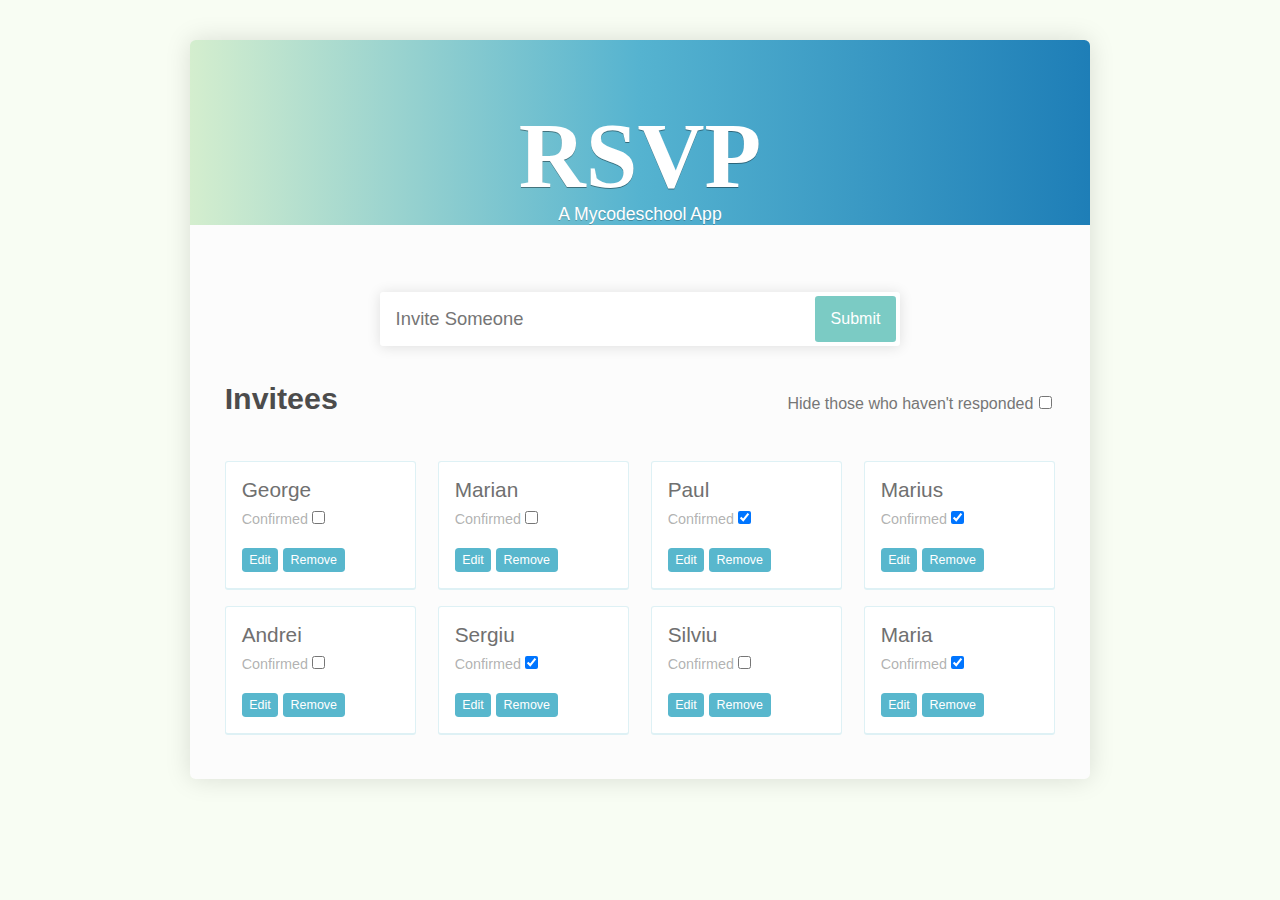
<file: invite-list/index.html>
<!DOCTYPE html>
<html lang="en">

<head>
  <meta charset="UTF-8">
  <meta name="viewport" content="width=device-width, initial-scale=1.0">
  <title>Document</title>
  <link rel="stylesheet" href="style.css">
</head>

<body>
  <div class="wrapper">
    <header>
      <h1>RSVP</h1>
      <p>A Mycodeschool App</p>
      <form id="registrar">
        <input type="text" name="name" placeholder="Invite Someone" id="invite-input">
        <button type="button" name="submit" value="submit" id="invite-button">Submit</button>
      </form>
    </header>

    <div class="main">
      <h2>Invitees</h2>
      <div><label>Hide those who haven't responded</label><input id="hide" type="checkbox"></div>
      <ul id="invited-list">
      </ul>
    </div>
  </div>

  <script src="script/data.js"></script>
  <script src="script/functions.js"></script>
  <script src="app.js"></script>
</body>

</html>
</file>
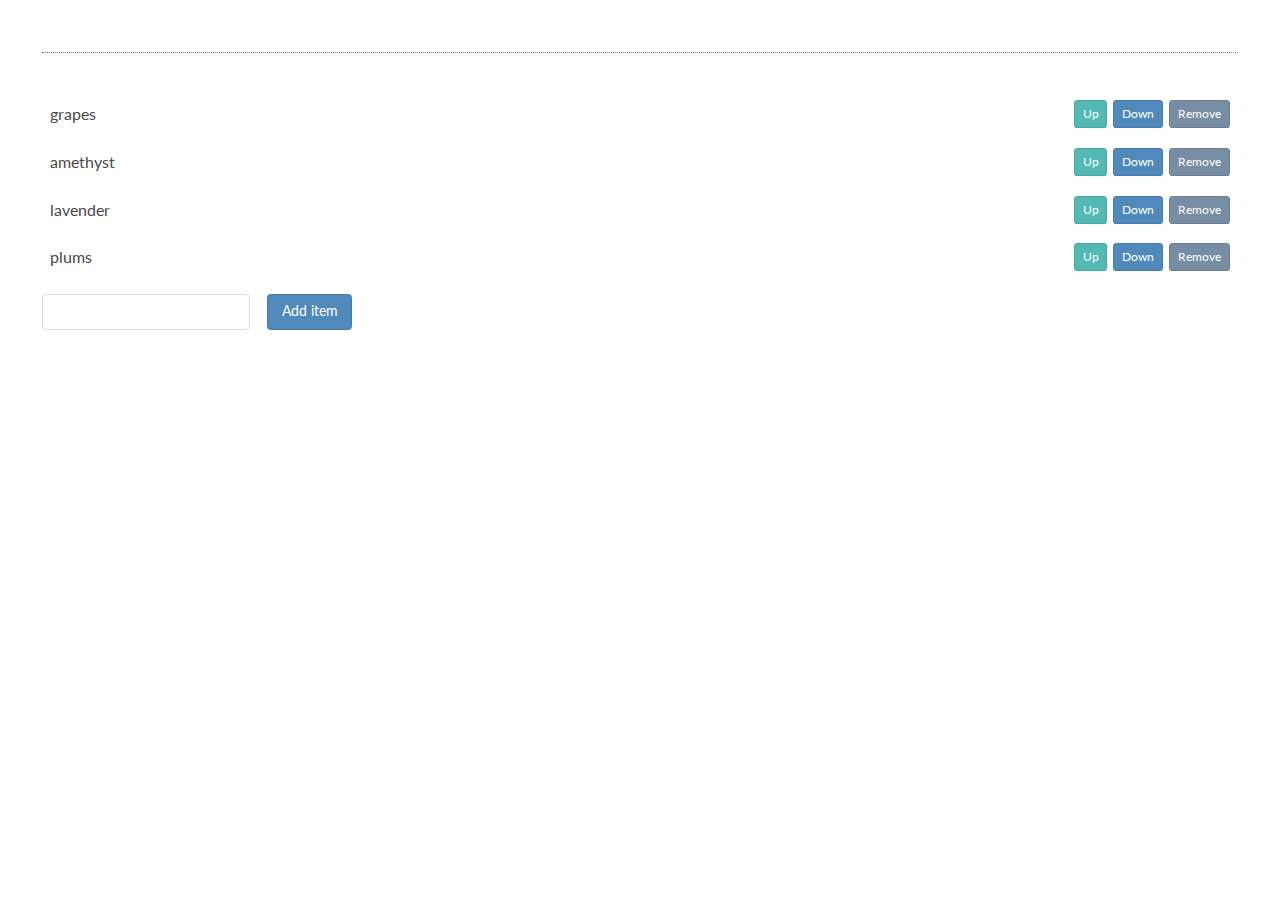
<file: list-manipulation/index.html>
<!doctype html>
<html lang="en">
<head>
    <meta charset="UTF-8">
    <meta name="viewport"
          content="width=device-width, user-scalable=no, initial-scale=1.0, maximum-scale=1.0, minimum-scale=1.0">
    <meta http-equiv="X-UA-Compatible" content="ie=edge">
    <title>DOM Manipulation</title>
    <link rel="stylesheet" href="style/reset.css">
    <link rel="stylesheet" href="style.css">
</head>
<body>
    <div class="list">
        <ul id="list">
            <li>grapes<button class="up">Up</button><button class="down">Down</button><button class="remove">Remove</button></li>
            <li>amethyst<button class="up">Up</button><button class="down">Down</button><button class="remove">Remove</button></li>
            <li>lavender<button class="up">Up</button><button class="down">Down</button><button class="remove">Remove</button></li>
            <li>plums<button class="up">Up</button><button class="down">Down</button><button class="remove">Remove</button></li>
        </ul>
        <input type="text" class="addItemInput" id="add-input">
        <button class="addItemButton" id="add-button">Add item</button>
    </div>
    
    <script src="script/functions.js"></script>
    <script src="./app.js"></script>
</body>
</html>
</file>
<file: invite-list/style.css>
/* ================================= 
  Element Styles
==================================== */

* {
    box-sizing: border-box;
  }
  body {
    font-family: 'Lato', sans-serif;
    color: #4c4c4c;
    background: #f8fdf3;
  }
  h1,
  p,
  form button {
    color: white;  
  }
  h1 {
    font-family: 'Courgette', cursive;
    text-shadow: 0 1px 0 rgba(0,0,0, .4);
    line-height: .65;
    margin-top: .5em;
    margin-bottom: 0;
  }
  h2 {
    margin-top: 0;
  }
  p {
    font-size: 1.1em;
    text-shadow: 0 1px 0 rgba(0,0,0, .25);
  }
  form {
    width: 60%;
    background: white;
    display: inline-block;
    overflow: hidden;
    display: -webkit-flex;
    display: flex;
    border-radius: .2em;
    border: solid 4px white;
    box-shadow: 0 1px 14px rgba(0,0,0, .12);
  }
  form button {
    padding: 0 1em;
    font-size: 1em;
    background: #7bcbc4;
    border-radius: .2em;
  }
  ul {
    list-style: none;
    padding: 0;
    margin: 2em 0 1em;
  }
  ul li {
    padding: 1em;
    background: #fff;
    border-radius: .2em;
    border: solid 1px rgba(88, 183, 205, .2);
    border-bottom: solid 2px rgba(88, 183, 205, .2);
    position: relative;
  }
  button {
    cursor: pointer;
  }
  input, 
  button {
    border: none;
    outline: none;
  }
  header {
    text-align: center;
    background: linear-gradient(90deg, #d4eece, #55b3d0, #1e7eb7) no-repeat;
                background-blend-mode: multiply;    
                background-size: cover;   
  }
  header input {
    padding: 12px;
    font-size: 1.15em;
    width: 100%;
  }
  li span, 
  li input[type=text] {
    color: #707070;
    font-size: 1.3em;
    margin-bottom: .3em;
  }
  li input[type=text] {
    padding: .2em;
    width: 95%;
    border: 1px dotted rgba(0,0,0, .2);
  }
  li label {
    font-size: .9em;
    display: block;
    color: rgba(112, 112, 112, .55);
  }
  li span, 
  li input[type=text]:first-child {
    display: block;
  }
  li button {
    font-size: .78em;
    margin-top: 1.65em;
    margin-right: .4em;
    border-radius: .3em;
    padding: .4em .6em;
    color: white;
    background: #58b7cd;
  }
  .wrapper {
    width: 100%;
    max-width: 900px;
    margin: 2.5em auto;
    border-radius: .35em;
    background: #fcfcfc;
    overflow: hidden;
    box-shadow: 0 0 26px rgba(0,0,0, .13);
  }
  div > input:last-child {
    font-size: 1em;
    margin-left: 6px;
  }
  div > label {
    color: #767676;
  }
  
  /* responded */
  .responded {
    transition: 0.4s;
    border-color: rgba(88, 183, 205, .9);
  }
  .responded label {
    transition: 0.4s;
    color: rgba(88, 183, 205, 1);
  }
  
  /* ================================= 
    Media Queries
  ==================================== */
  
  @media (min-width: 0) and (max-width: 768px) {
    header {
      padding: 1.25em;
    }
    h1 {
      font-size: 3.6em;
      margin: .3em 0 0;
    }
    ul li {
      margin-bottom: 1em;
    }
    form {
      width: 95%;
      -webkit-flex-direction: column;
      flex-direction: column;
      margin: auto;
      margin-top: 2.5em;
    }
    form button {
      padding: 12px 0;
      margin-top: .5em;
    }
    form input {
      font-size: 1em;
      text-align: center;
    }
    .wrapper {
      margin: 0;
    }
    .main {
      padding: 2em 1em .75em;
    }
  }
  
  @media (min-width: 769px) {
    header {
      height: 280px;
      padding: 2.5em 1em 1em;  
      background-position: 0 -95px; 
    }
    .main > div {
      float: right;
      display: inline-block;
      margin-top: 12px;
      margin-right: 1.25%;
    }
    div > label {
      margin-top: 12px;
    }
    h1 {
      font-size: 5.8em;
    }
    h2 {
      float: left;
      font-size: 1.9em;
      margin-left: 1.25%;
    }
    form {
      margin: 4.15em auto 0;
      z-index: 3000;
      position: relative;
    }
    .wrapper {
      width: 90%;
    }
    .main {
      padding: 3.8em 1.5em .75em;
      position: relative;
      z-index: 10;
    }
    ul {
      display: -webkit-flex;
      display: flex;
      clear: both;
      
      -webkit-justify-content: space-between;
      justify-content: space-between;
      -webkit-flex-wrap: wrap;    
      flex-wrap: wrap;
      padding-top: 1.25em;
    }
    ul li {
      -webkit-flex-grow: 1;
      flex-grow: 1;
      -webkit-flex-basis: 47.5%;
      flex-basis: 47.5%;
      margin: 0 1.25% 1em;
    }
  }
  @media (min-width: 880px) { 
    ul li {
      -webkit-flex-basis: 20%;
      flex-basis: 20%;
    }
  }
</file>
<file: list-manipulation/style.css>
@import 'https://fonts.googleapis.com/css?family=Lato:400,700';

body {
    color: #484848;
    font-family: 'Lato', sans-serif;
    padding: .45em 2.65em 3em;
    line-height: 1.5;
}
h1 {
    margin-bottom: 0;
}
h1 + p {
    font-size: 1.08em;
    color: #637a91;
    margin-top: .5em;
    margin-bottom: 2.65em;
    padding-bottom: 1.325em;
    border-bottom: 1px dotted;
}
ul {
    padding-left: 0;
    list-style: none;
}
li {
    padding: .45em .5em;
    margin-bottom: .35em;
    display: flex;
    align-items: center;
}
input,
button {
    font-size: .85em;
    padding: .65em 1em;
    border-radius: .3em;
    outline: 0;
}
input {
    border: 1px solid #dcdcdc;
    margin-right: 1em;
}
div {
    margin-top: 2.8em;
    padding: 1.5em 0 .5em;
    border-top: 1px dotted #637a91;
}
p.description,
p:nth-of-type(2) {
    font-weight: bold;
}
/* Buttons */
button {
    color: white;
    background: #508abc;
    border: solid 1px;
    border-color: rgba(0, 0, 0, .1);
    cursor: pointer;
}
button + button {
    margin-left: .5em;
}
p + button {
    background: #52bab3;
}
.list button + button {
    background: #768da3;
}
.list li button + button {
    background: #508abc;
}
li button:first-child {
    margin-left: auto;
    background: #52bab3;
}
.list li button:last-child {
    background: #768da3;
}
li button {
    font-size: .75em;
    padding: .5em .65em;
}
</file>
